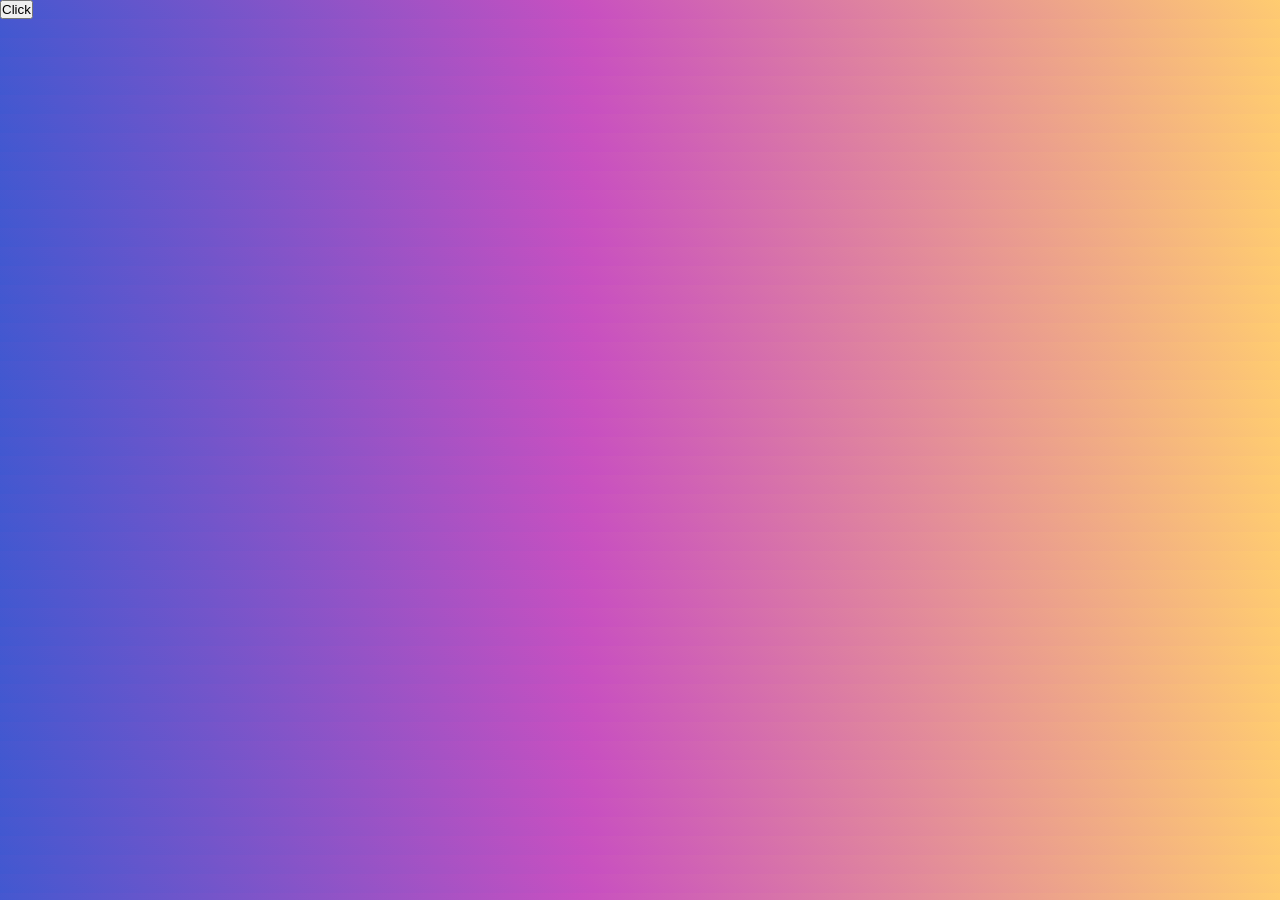
<file: dz6/DZ4_nyrgazy_22-01/index.html>
<!DOCTYPE html>
<html lang="en">
<head>
    <meta charset="UTF-8">
    <title>Title</title>
    <link rel="stylesheet" href="style.css">
</head>
<body>
<button class="get">Click</button>
<div class="wrapper"></div>

</body>
<script src="app.js"></script>
</html>
</file>
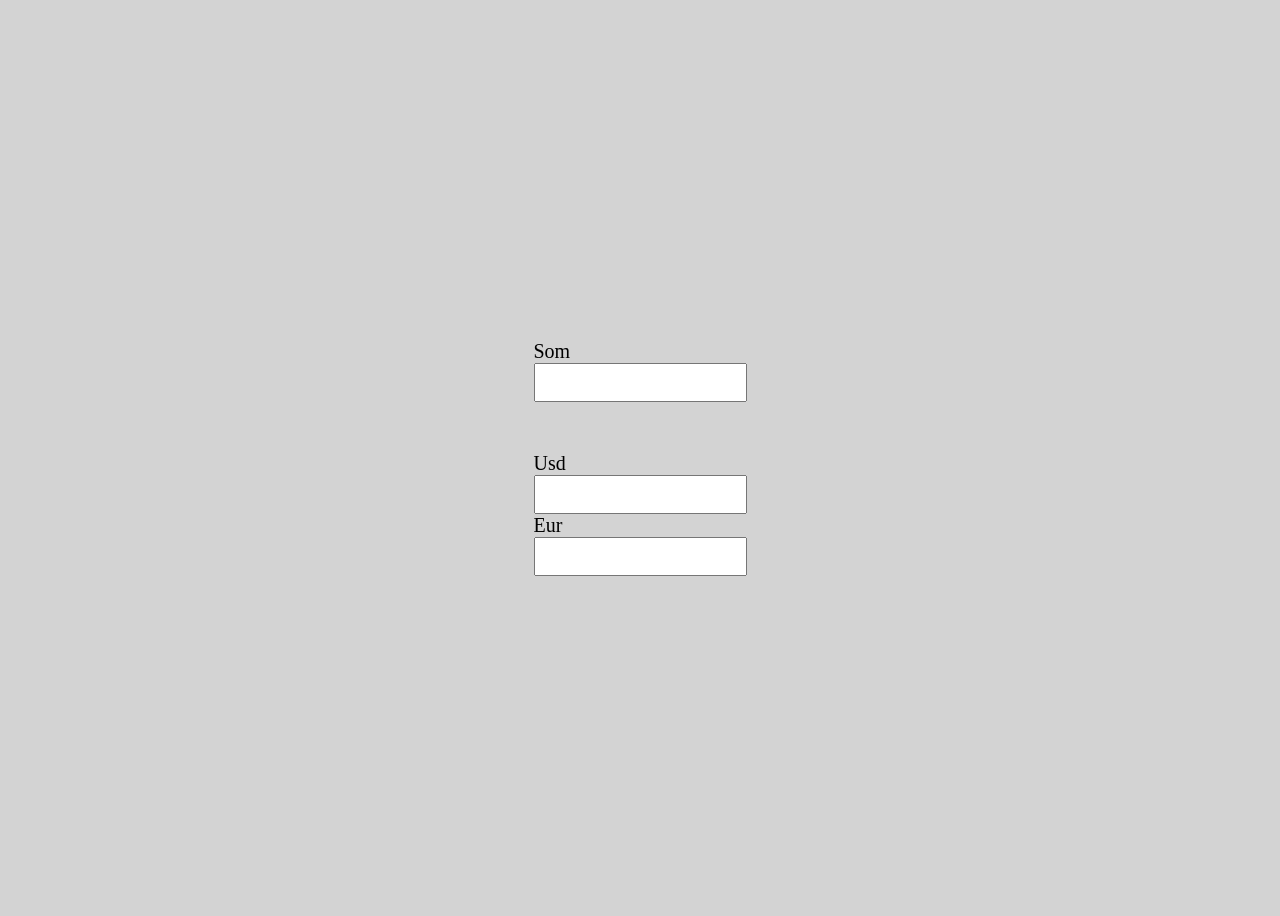
<file: dz6/dz5/DZ5_nyrgazy_22-01/index.html>
<!DOCTYPE html>
<html lang="en">
<head>
    <meta charset="UTF-8">
    <title>Title</title>
    <link rel="stylesheet" href="style.css">
</head>
<body>
<div class="wrapper">
    <div class="som">
        <label for="som">Som</label>
        <input type="number" id="som">
    </div>
    <div class="usd">
        <label for="usd">Usd</label>
        <input type="number" id="usd">
    </div>
    <div class="eur">
        <label for="eur">Eur</label>
        <input type="number" id="eur">
    </div>
</div>
</body>
<script src="app.js"></script>
</html>
</file>
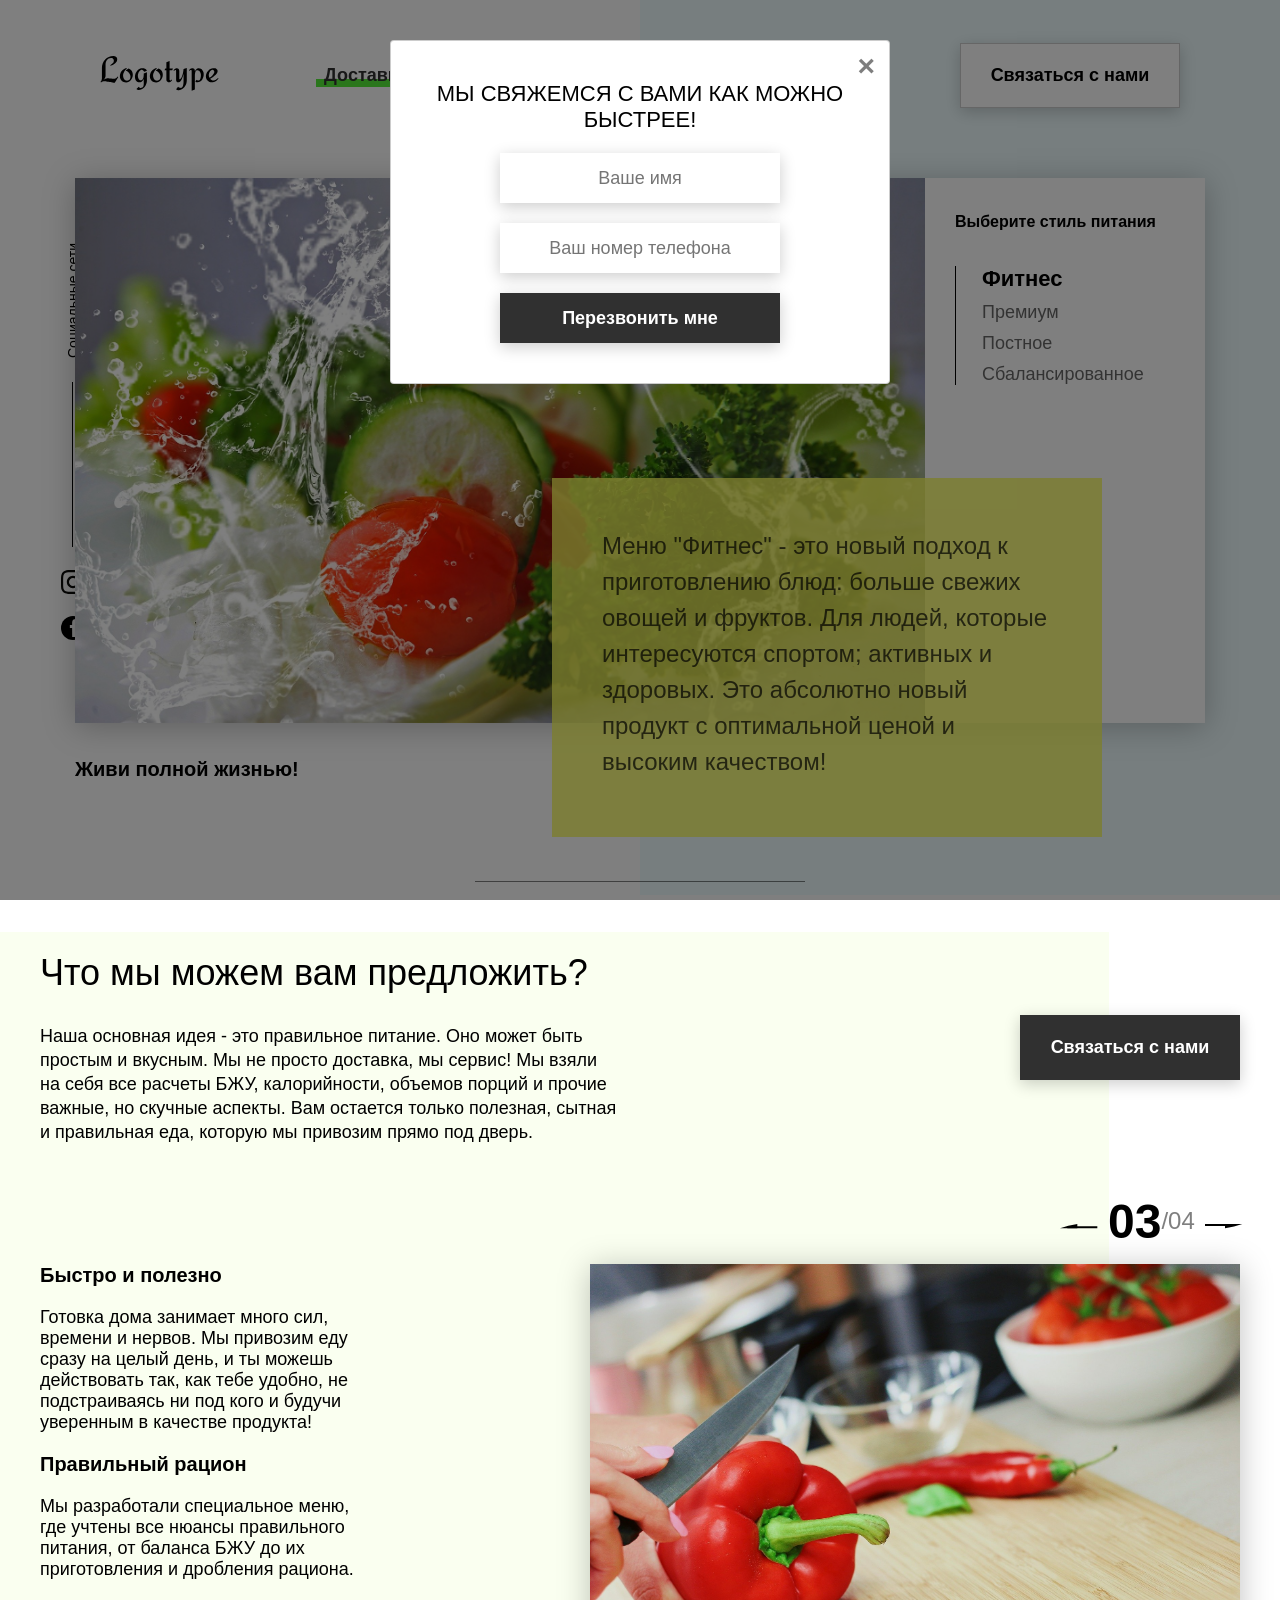
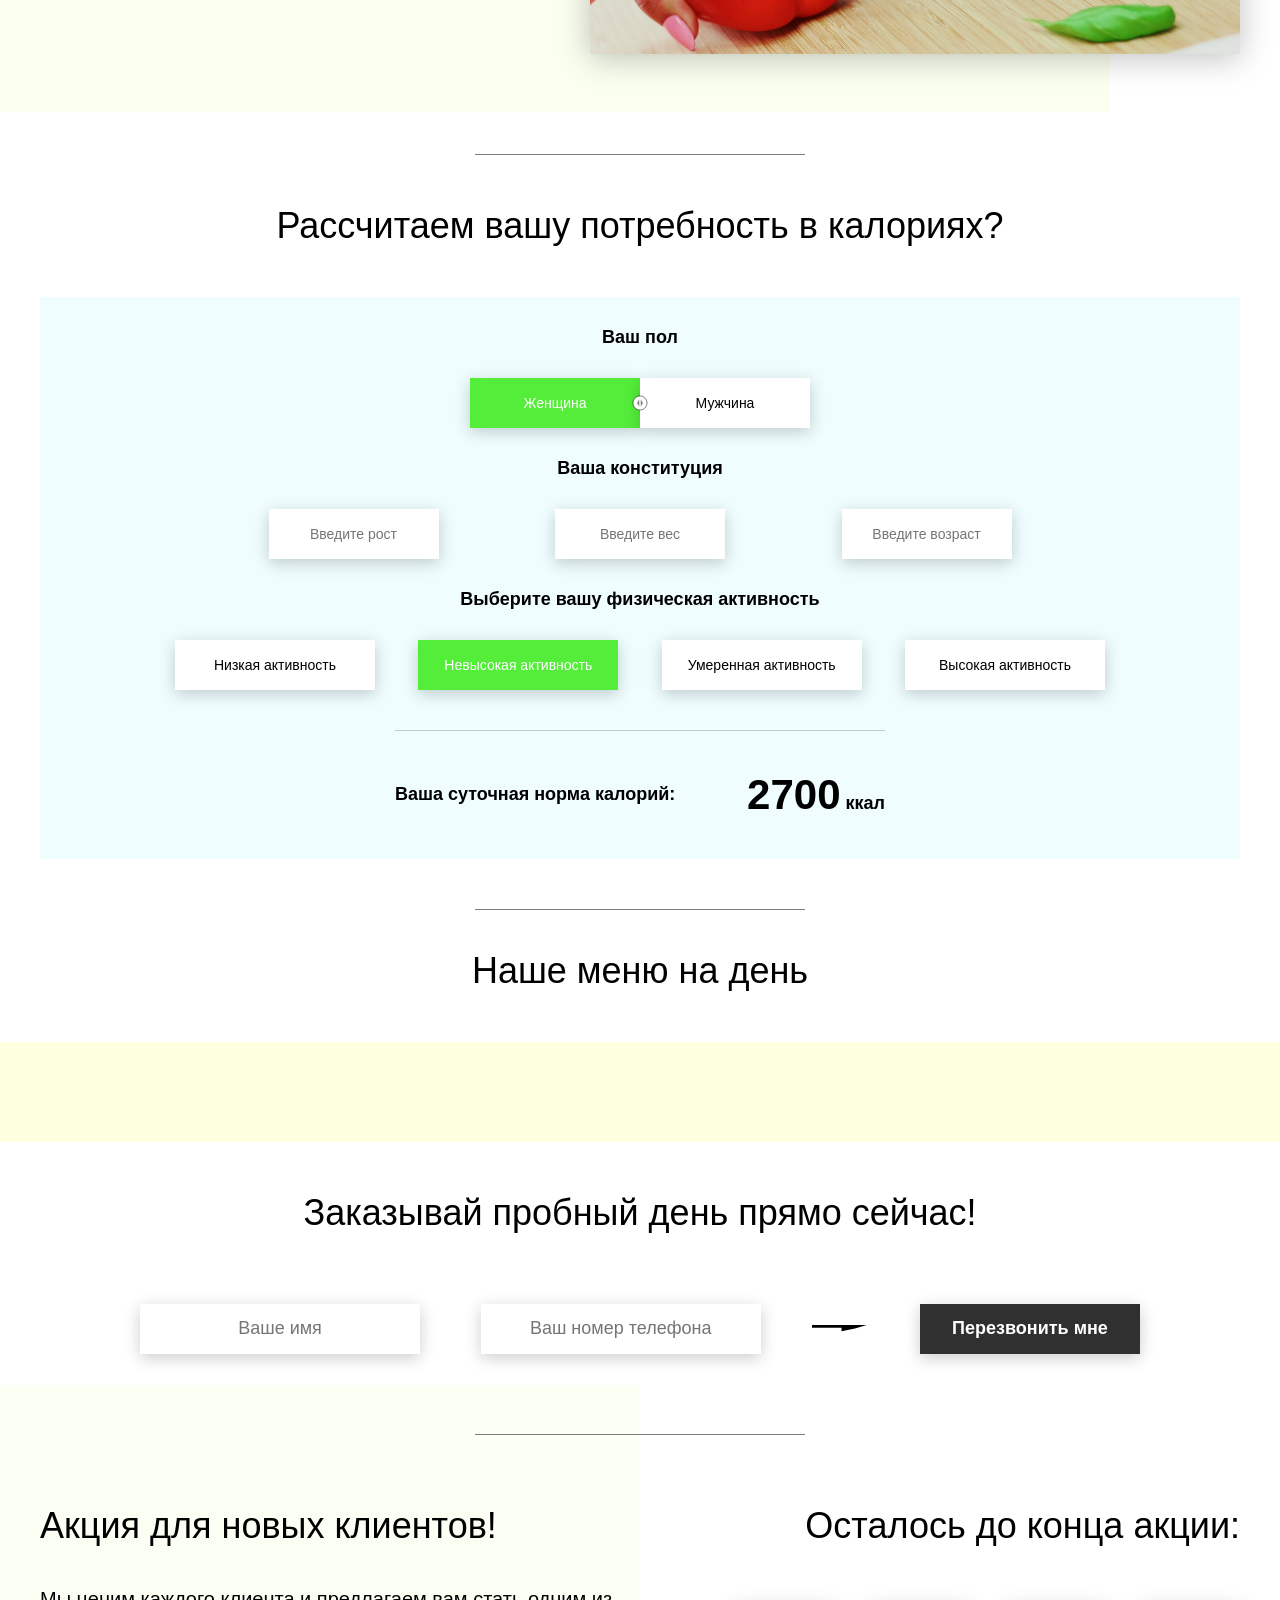
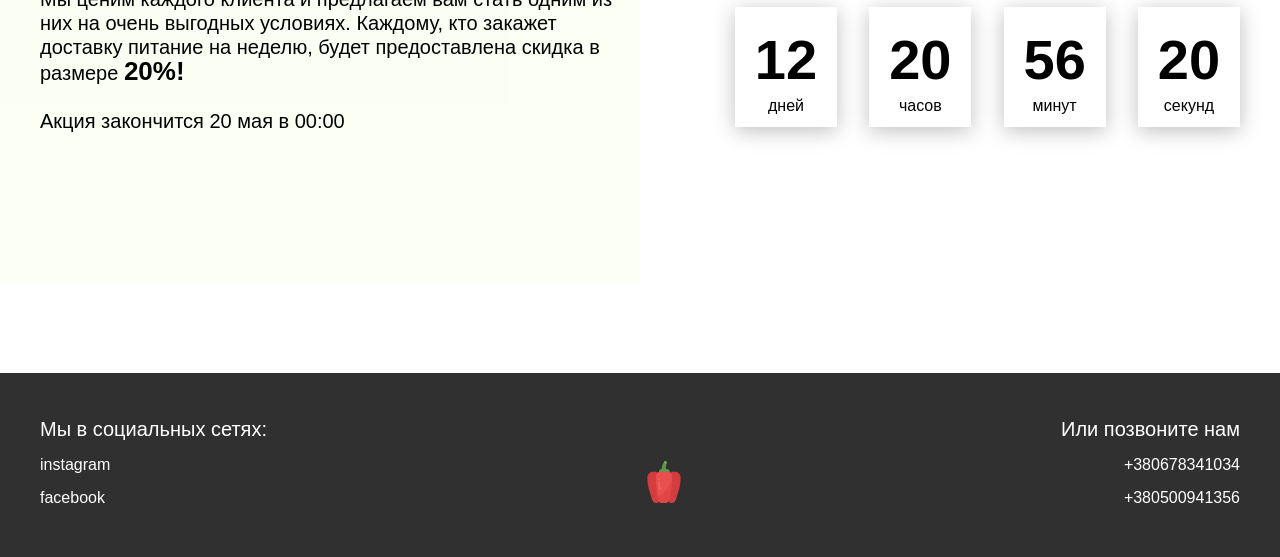
<file: dz6/dz5/modalka/index.html>
<!DOCTYPE html>
<html lang="en">
<head>
	<meta charset="UTF-8">
	<meta name="viewport" content="width=device-width, initial-scale=1.0">
	<title>Food</title>
	<link rel="stylesheet" href="css/style.css">
</head>
<body>
<header class="header">
	<div class="header__left-block">
		<div class="header__logo">
			<img src="icons/logo.svg" alt="Логотип">
		</div>
		<nav class="header__links">
			<a href="#" class="header__link">Доставка питания</a>
			<a href="#" class="header__link">Второй пункт</a>
		</nav>
	</div>
	<div class="header__right-block">
		<button data-modal class="btn btn_white">Связаться с нами</button>
	</div>
</header>
<div class="sidepanel">
	<div class="sidepanel__text"><span>Социальные сети</span></div>
	<div class="sidepanel__divider"></div>
	<a href="#" class="sidepanel__icon">
		<img src="icons/instagram.svg" alt="instagram">
	</a>
	<a href="#" class="sidepanel__icon">
		<img src="icons/facebook.svg" alt="facebook">
	</a>
</div>

<div class="preview">
	<div class="bgc_blue"></div>
	<div class="container">
		<div class="tabcontainer">
			<div class="tabcontent">
				<img src="img/tabs/vegy.jpg" alt="vegy">
				<div class="tabcontent__descr">
					Меню "Фитнес" - это новый подход к приготовлению блюд: больше свежих овощей и фруктов. Для людей,
					которые интересуются спортом; активных и здоровых. Это абсолютно новый продукт с оптимальной ценой и
					высоким качеством!
				</div>
			</div>
			<div class="tabcontent">
				<img src="img/tabs/elite.jpg" alt="elite">
				<div class="tabcontent__descr">
					Меню “Премиум” - мы используем не только красивый дизайн упаковки, но и качественное исполнение
					блюд. Красная рыба, морепродукты, фрукты - ресторанное меню без похода в ресторан!
				</div>
			</div>
			<div class="tabcontent">
				<img src="img/tabs/post.jpg" alt="post">
				<div class="tabcontent__descr">
					Наше специальное “Постное меню” - это тщательный подбор ингредиентов: полное отсутствие продуктов
					животного происхождения. Полная гармония с собой и природой в каждом элементе! Все будет Ом!
				</div>
			</div>
			<div class="tabcontent">
				<img src="img/tabs/hamburger.jpg" alt="vegy">
				<div class="tabcontent__descr">
					Меню "Сбалансированное" - это соответствие вашего рациона всем научным рекомендациям. Мы тщательно
					просчитываем вашу потребность в к/б/ж/у и создаем лучшие блюда для вас.
				</div>
			</div>
			<div class="tabheader">
				<h3>Выберите стиль питания</h3>
				<div class="tabheader__items">
					<div class="tabheader__item tabheader__item_active">Фитнес</div>
					<div class="tabheader__item">Премиум</div>
					<div class="tabheader__item">Постное</div>
					<div class="tabheader__item">Сбалансированное</div>
				</div>
			</div>
		</div>
		<div class="preview__life">Живи полной жизнью!</div>
	</div>
</div>

<div class="divider"></div>

<div class="offer">
	<div class="bgc_y"></div>
	<div class="container">
		<div class="offer__text">
			<h2 class="title">Что мы можем вам предложить?</h2>
			<div class="offer__descr">
				Наша основная идея - это правильное питание. Оно может быть простым и вкусным. Мы не просто доставка, мы
				сервис! Мы взяли на себя все расчеты БЖУ, калорийности, объемов порций и прочие важные, но скучные
				аспекты. Вам остается только полезная, сытная и правильная еда, которую мы привозим прямо под дверь.
			</div>
		</div>
		<div class="offer__action">
			<button data-modal class="btn btn_dark">Связаться с нами</button>
		</div>
	</div>
	<div class="container">
		<div class="offer__advantages">
			<h2>Быстро и полезно</h2>
			<div class="offer__advantages-text">
				Готовка дома занимает много сил, времени и нервов. Мы привозим еду сразу на целый день, и ты можешь
				действовать так, как тебе удобно, не подстраиваясь ни под кого и будучи уверенным в качестве продукта!
			</div>
			<h2>Правильный рацион</h2>
			<div class="offer__advantages-text">
				Мы разработали специальное меню, где учтены все нюансы правильного питания, от баланса БЖУ до их
				приготовления и дробления рациона.
			</div>
		</div>
		<div class="offer__slider">
			<div class="offer__slider-counter">
				<div class="offer__slider-prev">
					<img src="icons/left.svg" alt="prev">
				</div>
				<span id="current">03</span>
				/
				<span id="total">04</span>
				<div class="offer__slider-next">
					<img src="icons/right.svg" alt="next">
				</div>
			</div>
			<div class="offer__slider-wrapper">
				<div class="offer__slide">
					<img src="img/slider/pepper.jpg" alt="pepper">
				</div>
				<!-- <div class="offer__slide">
					<img src="img/slider/food-12.jpg" alt="food">
				</div>
				<div class="offer__slide">
					<img src="img/slider/olive-oil.jpg" alt="oil">
				</div>
				<div class="offer__slide">
					<img src="img/slider/paprika.jpg" alt="paprika">
				</div> -->
			</div>
		</div>
	</div>
</div>

<div class="divider"></div>

<div class="calculating">
	<div class="container">
		<h2 class="title">Рассчитаем вашу потребность в калориях?
		</h2>
		<div class="calculating__field">
			<div class="calculating__subtitle">
				Ваш пол
			</div>
			<div class="calculating__choose" id="gender">
				<div class="calculating__choose-item calculating__choose-item_active">Женщина</div>
				<div class="calculating__choose-item">Мужчина</div>
			</div>

			<div class="calculating__subtitle">
				Ваша конституция
			</div>
			<div class="calculating__choose calculating__choose_medium">
				<input type="text" id="height" placeholder="Введите рост" class="calculating__choose-item">
				<input type="text" id="weight" placeholder="Введите вес" class="calculating__choose-item">
				<input type="text" id="age" placeholder="Введите возраст" class="calculating__choose-item">
			</div>

			<div class="calculating__subtitle">
				Выберите вашу физическая активность
			</div>
			<div class="calculating__choose calculating__choose_big">
				<div id="low" class="calculating__choose-item">Низкая активность</div>
				<div id="small" class="calculating__choose-item calculating__choose-item_active">Невысокая активность
				</div>
				<div id="medium" class="calculating__choose-item">Умеренная активность</div>
				<div id="high" class="calculating__choose-item">Высокая активность</div>
			</div>

			<div class="calculating__divider"></div>

			<div class="calculating__total">
				<div class="calculating__subtitle">
					Ваша суточная норма калорий:
				</div>
				<div class="calculating__result">
					<span>2700</span> ккал
				</div>
			</div>
		</div>
	</div>
</div>

<div class="divider"></div>

<div class="menu">
	<h2 class="title">Наше меню на день</h2>

	<div class="menu__field">
		<div id="cardWrapper" class="container">
			<!-- <div class="menu__item">
				<img src="img/tabs/elite.jpg" alt="elite">
				<h3 class="menu__item-subtitle">Меню “Премиум”</h3>
				<div class="menu__item-descr">В меню “Премиум” мы используем не только красивый дизайн упаковки, но и
					качественное исполнение блюд. Красная рыба, морепродукты, фрукты - ресторанное меню без похода в
					ресторан!
				</div>
				<div class="menu__item-divider"></div>
				<div class="menu__item-price">
					<div class="menu__item-cost">Цена:</div>
					<div class="menu__item-total"><span>550</span> грн/день</div>
				</div>
			</div>
			<div class="menu__item">
				<img src="img/tabs/post.jpg" alt="post">
				<h3 class="menu__item-subtitle">Меню "Постное"</h3>
				<div class="menu__item-descr">Меню “Постное” - это тщательный подбор ингредиентов: полное отсутствие
					продуктов животного происхождения, молоко из миндаля, овса, кокоса или гречки, правильное количество
					белков за счет тофу и импортных вегетарианских стейков.
				</div>
				<div class="menu__item-divider"></div>
				<div class="menu__item-price">
					<div class="menu__item-cost">Цена:</div>
					<div class="menu__item-total"><span>430</span> грн/день</div>
				</div>
			</div> -->
		</div>
	</div>
</div>

<div class="order">
	<div class="container">
		<div class="title">Заказывай пробный день прямо сейчас!</div>
		<form action="#" class="order__form">
			<input required placeholder="Ваше имя" name="name" type="text" class="order__input">
			<input required placeholder="Ваш номер телефона" name="phone" type="phone" class="order__input">
			<img src="icons/right.svg" alt="right">
			<button class="btn btn_dark btn_min">Перезвонить мне</button>
		</form>
	</div>
</div>

<div class="divider"></div>

<div class="promotion">
	<div class="bgc_y"></div>
	<div class="container">
		<div class="promotion__text">
			<div class="title">Акция для новых клиентов!</div>
			<div class="promotion__descr">
				Мы ценим каждого клиента и предлагаем вам стать одним из них на очень выгодных условиях.
				Каждому, кто закажет доставку питание на неделю, будет предоставлена скидка в размере <span>20%!</span>
				<br><br>
				Акция закончится 20 мая в 00:00
			</div>
		</div>
		<div class="promotion__timer">
			<div class="title">Осталось до конца акции:</div>
			<div class="timer">
				<div class="timer__block">
					<span id="days">12</span>
					дней
				</div>
				<div class="timer__block">
					<span id="hours">20</span>
					часов
				</div>
				<div class="timer__block">
					<span id="minutes">56</span>
					минут
				</div>
				<div class="timer__block">
					<span id="seconds">20</span>
					секунд
				</div>
			</div>
		</div>
	</div>
</div>

<footer class="footer">
	<div class="container">
		<div class="social">
			<div class="subtitle">Мы в социальных сетях:</div>
			<a href="#" class="link">instagram</a>
			<a href="#" class="link">facebook</a>
		</div>
		<div class="pepper">
			<img src="icons/veg.svg" alt="pepper">
		</div>
		<div class="call">
			<div class="subtitle">Или позвоните нам</div>
			<a href="#" class="link">+380678341034</a>
			<a href="#" class="link">+380500941356</a>
		</div>
	</div>
</footer>

<div class="modal">
	<div class="modal__dialog">
		<div class="modal__content">
			<form action="#">
				<div class="modal__close">&times;</div>
				<div class="modal__title">Мы свяжемся с вами как можно быстрее!</div>
				<input required placeholder="Ваше имя" name="name" type="text" class="modal__input">
				<input required placeholder="Ваш номер телефона" name="phone" type="phone" class="modal__input">
				<button class="btn btn_dark btn_min">Перезвонить мне</button>
			</form>
		</div>
	</div>
</div>
<script src="js/app.js"></script>
</body>
</html>
</file>
<file: dz6/DZ4_nyrgazy_22-01/style.css>
* {
    padding: 0;
    margin: 0;
    box-sizing: border-box;
}

body {
    background: linear-gradient(43deg, #4158D0 0%, #C850C0 46%, #FFCC70 100%);
}

.wrapper {
    /*flex-wrap: wrap ;*/
    /*display: flex;*/
    /*justify-content: space-between;*/
    display: grid;
    grid-template-columns: 1fr 1fr 1fr 1fr;
}
.card {
    background-color: #5e7383;
    border: 3px solid grey;
}
.card_img {
    width: 95px;
    height: 110px;
    background-color: #a23939;
}
</file>
<file: dz6/dz5/DZ5_nyrgazy_22-01/style.css>
body{
    display: flex;
    align-items: center;
    justify-content: center;
    height: 100vh;
    background-color: lightgrey;
}

.wrapper > div {
    display: flex;
    flex-direction: column;
}

.usd{
    margin-top: 50px;
}

input {
    padding: 10px 20px;
}

label{
    font-size: 20px;
}
</file>
<file: dz6/dz5/modalka/css/style.css>
* {
    box-sizing: border-box;
    margin: 0;
    padding: 0;
    font-family: Roboto, sans-serif;
}

a {
    text-decoration: none;
}

.btn {
    width: 220px;
    height: 65px;
    display: flex;
    justify-content: center;
    align-items: center;
    background-color: #fff;
    font-size: 18px;
    font-weight: 700;
    border: 1px solid rgba(0, 0, 0, 0.2);
    box-shadow: 0 4px 15px rgba(0, 0, 0, 0.2);
    cursor: pointer;
    transition: 0.3s all;
    outline: 0;
}

.btn_white {
    background-color: #fff;
}

.btn_dark {
    background-color: #303030;
    color: #fff;
    border: none;
}

.btn_min {
    height: 50px;
}

.btn:hover {
    box-shadow: 0 4px 30px rgba(0, 0, 0, 0.3);
}

.container {
    max-width: 1200px;
    margin: 0 auto;
}

.divider {
    width: 330px;
    height: 1px;
    margin: 0 auto;
    background-color: rgba(0, 0, 0, 0.5);
}

.title {
    font-size: 36px;
    font-weight: 400;
}

.header {
    display: flex;
    justify-content: space-between;
    align-items: center;
    height: 150px;
    padding: 0 100px;
}

.header__left-block {
    display: flex;
    justify-content: space-between;
    min-width: 550px;
}

.header__logo {
    max-width: 170px;
}

.header__logo img {
    width: 100%;
}

.header__links {
    display: flex;
    align-items: center;
}

.header__link {
    position: relative;
    margin-right: 45px;
    font-weight: 700;
    font-size: 18px;
    color: #303030;
}

.header__link:after {
    content: "";
    position: absolute;
    display: block;
    width: 110%;
    left: -5%;
    bottom: -1px;
    z-index: -1;
    height: 8px;
    background: #54ed39;
}

.header__link:last-child {
    margin-right: 0;
}

.sidepanel {
    position: fixed;
    left: 60px;
    top: 240px;
    height: 400px;
    width: 25px;
    display: flex;
    flex-direction: column;
    justify-content: space-between;
    align-items: center;
}

.sidepanel__text {
    width: 120px;
    height: 120px;
    font-size: 14px;
}

.sidepanel__text span {
    display: flex;
    transform: rotate(-90deg) translateX(-50px);
}

.sidepanel__divider {
    width: 1px;
    height: 165px;
    background-color: #000;
}

.sidepanel__icon {
    width: 24px;
    height: 24px;
}

.sidepanel__icon img {
    width: 100%;
}

.preview {
    padding: 28px 0 100px 0;
    position: relative;
}

.preview__life {
    font-weight: 700;
    font-size: 20px;
    margin-left: 35px;
    margin-top: 35px;
}

.bgc_blue {
    position: absolute;
    right: 0;
    top: -155px;
    width: 50vw;
    height: 900px;
    background: rgba(146, 242, 255, 0.15);
    z-index: -1;
}

.tabcontainer {
    display: flex;
    width: 1130px;
    margin: 0 auto;
    box-shadow: 0 4px 30px rgba(0, 0, 0, 0.25);
}

.tabcontent {
    width: 850px;
    position: relative;
}

.tabcontent img {
    width: 100%;
    height: 100%;
    object-fit: cover;
}

.tabcontent__descr {
    position: absolute;
    top: 300px;
    right: -177px;
    width: 550px;
    height: 359px;
    background: rgba(251, 254, 93, 0.8);
    padding: 50px;
    font-size: 24px;
    font-weight: 300;
    line-height: 36px;
    color: rgba(0, 0, 0, 0.7);
}

.tabheader {
    width: 280px;
    padding: 35px 30px;
    background-color: #fff;
}

.tabheader h3 {
    font-weight: 700;
    font-size: 16px;
}

.tabheader__items {
    margin-top: 35px;
    padding-left: 26px;
    border-left: 1px solid #000;
}

.tabheader__item {
    font-weight: 700;
    font-size: 18px;
    font-weight: 300;
    margin-top: 10px;
    color: rgba(0, 0, 0, 0.6);
    cursor: pointer;
    transition: 0.3s all;
}

.tabheader__item_active {
    color: #000;
    font-size: 22px;
    font-weight: 700;
}

.offer {
    padding: 70px 0 100px 0;
    position: relative;
}

.offer .container {
    display: flex;
    justify-content: space-between;
}

.offer .bgc_y {
    position: absolute;
    width: 1109px;
    height: 780px;
    background: rgba(243, 255, 222, 0.45);
    z-index: -1;
    top: 50px;
}

.offer__text {
    width: 580px;
}

.offer__descr {
    font-size: 18px;
    margin-top: 30px;
    font-weight: 300;
    line-height: 24px;
}

.offer__action {
    display: flex;
    align-items: center;
    justify-content: flex-end;
}

.offer__advantages {
    width: 330px;
    margin-top: 50px;
}

.offer__advantages h2 {
    font-weight: 700;
    font-size: 20px;
    margin-top: 20px;
}

.offer__advantages h2:first-child {
    margin-top: 70px;
}

.offer__advantages-text {
    margin-top: 20px;
    font-size: 18px;
    font-weight: 300;
    line-height: 21px;
}

.offer__slider {
    width: 650px;
    margin-top: 50px;
    display: flex;
    flex-direction: column;
    align-items: flex-end;
}

.offer__slider-counter {
    display: flex;
    width: 180px;
    align-items: center;
    font-size: 24px;
    color: rgba(0, 0, 0, 0.5);
}

.offer__slider-wrapper {
    width: 100%;
    margin-top: 15px;
    box-shadow: 0 4px 30px rgba(0, 0, 0, 0.25);
}

.offer__slider-prev {
    margin-right: 10px;
    cursor: pointer;
}

.offer__slider-next {
    margin-left: 10px;
    cursor: pointer;
}

.offer__slider #current {
    font-size: 48px;
    font-weight: 700;
    color: #000;
}

.offer__slide {
    width: 100%;
    height: 390px;
}

.offer__slide img {
    width: 100%;
    height: 100%;
    object-fit: cover;
}

.calculating {
    padding: 50px 0;
}

.calculating .title {
    text-align: center;
}

.calculating__field {
    width: 100%;
    margin-top: 50px;
    background: rgba(146, 242, 255, 0.15);
    padding: 30px 0 40px 0;
}

.calculating__subtitle {
    text-align: center;
    font-size: 18px;
    font-weight: 700;
    margin-top: 30px;
}

.calculating__subtitle:first-child {
    margin-top: 0;
}

.calculating #gender:after {
    content: "";
    position: absolute;
    top: 50%;
    transform: translateY(-50%);
    display: block;
    width: 16px;
    height: 16px;
    background: url(../icons/switch.svg) center center/cover no-repeat;
}

.calculating__choose {
    position: relative;
    display: flex;
    margin-top: 30px;
    justify-content: center;
}

.calculating__choose-item {
    display: flex;
    align-items: center;
    justify-content: center;
    width: 170px;
    height: 50px;
    padding: 0 10px;
    background: #fff;
    box-shadow: 0 4px 15px rgba(0, 0, 0, 0.2);
    border: none;
    text-align: center;
    font-size: 14px;
    cursor: pointer;
    outline: 0;
    transition: 0.3s all;
}

.calculating__choose-item_active {
    color: #fff;
    background-color: #54ed39;
}

.calculating__choose_medium {
    width: 743px;
    justify-content: space-between;
    margin: 30px auto 0 auto;
}

.calculating__choose_big {
    width: 930px;
    justify-content: space-between;
    margin: 30px auto 0 auto;
}

.calculating__choose_big .calculating__choose-item {
    width: 200px;
}

.calculating__divider {
    width: 490px;
    height: 1px;
    margin: 40px auto;
    background-color: rgba(0, 0, 0, 0.2);
}

.calculating__total {
    width: 490px;
    margin: 0 auto;
    display: flex;
    justify-content: space-between;
    align-items: center;
}

.calculating__result {
    font-size: 18px;
    font-weight: 700;
}

.calculating__result span {
    font-size: 42px;
}

.menu {
    padding: 40px 0 50px 0;
}

.menu .container {
    display: flex;
    justify-content: space-between;
    align-items: flex-start;
}

.menu .title {
    text-align: center;
}

.menu__field {
    margin-top: 50px;
    padding: 50px 0;
    width: 100%;
    background: rgba(249, 254, 126, 0.25);
}

.menu__item {
    width: 320px;
    min-height: 450px;
    background: #fff;
    box-shadow: 0 4px 25px rgba(0, 0, 0, 0.25);
    font-size: 16px;
    font-weight: 300;
}

.menu__item img {
    width: 100%;
    height: 200px;
    object-fit: cover;
}

.menu__item-subtitle {
    font-weight: 700;
    font-size: 18px;
    padding: 0 20px;
    margin-top: 20px;
}

.menu__item-descr {
    margin-top: 20px;
    padding: 0 20px;
}

.menu__item-divider {
    width: 100%;
    height: 1px;
    background-color: rgba(0, 0, 0, 0.25);
    margin-top: 40px;
}

.menu__item-price {
    display: flex;
    justify-content: space-between;
    align-items: center;
    padding: 10px 20px;
}

.menu__item-price span {
    font-size: 24px;
    font-weight: 700;
}

.order {
    padding-bottom: 80px;
}

.order .title {
    text-align: center;
}

.order__form {
    margin-top: 70px;
    padding: 0 100px;
    display: flex;
    justify-content: space-between;
    align-items: center;
}

.order__form img {
    transform: scale(1.5);
}

.order__input {
    width: 280px;
    height: 50px;
    background: #fff;
    box-shadow: 0 4px 15px rgba(0, 0, 0, 0.2);
    border: none;
    font-size: 18px;
    text-align: center;
    padding: 0 20px;
    outline: 0;
}

.promotion {
    padding: 70px 0 240px 0;
    position: relative;
}

.promotion .container {
    display: flex;
}

.promotion .bgc_y {
    position: absolute;
    width: 50%;
    height: 499px;
    background: rgba(243, 255, 222, 0.35);
    z-index: -1;
    top: -50px;
    left: 0;
}

.promotion__text {
    width: 50%;
}

.promotion__descr {
    margin-top: 40px;
    font-size: 20px;
    line-height: 24px;
    font-weight: 300;
}

.promotion__descr span {
    font-weight: 700;
    font-size: 26px;
}

.promotion__timer {
    width: 50%;
}

.promotion__timer .title {
    text-align: right;
}

.promotion__timer .timer {
    margin-top: 60px;
    padding-left: 95px;
    display: flex;
    justify-content: space-between;
    align-items: center;
}

.promotion__timer .timer__block {
    width: 102px;
    height: 120px;
    background: #fff;
    box-shadow: 0 4px 20px rgba(0, 0, 0, 0.25);
    font-size: 16px;
    font-weight: 300;
    text-align: center;
}

.promotion__timer .timer__block span {
    display: block;
    margin-top: 20px;
    margin-bottom: 5px;
    font-size: 56px;
    font-weight: 700;
}

.footer {
    min-height: 180px;
    background-color: #303030;
    padding: 45px 0 50px 0;
    color: #fff;
}

.footer .container {
    height: 100%;
    display: flex;
    justify-content: space-between;
    align-items: flex-end;
}

.footer .subtitle {
    font-size: 20px;
}

.footer .link {
    display: block;
    margin-top: 15px;
    font-size: 16px;
    color: #fff;
}

.footer .call {
    text-align: right;
}

.modal {
    position: fixed;
    top: 0;
    left: 0;
    z-index: 1050;
    display: none;
    width: 100%;
    height: 100%;
    overflow: hidden;
    background-color: rgba(0, 0, 0, 0.5);
}

.modal__dialog {
    max-width: 500px;
    margin: 40px auto;
}

.modal__content {
    position: relative;
    width: 100%;
    padding: 40px;
    background-color: #fff;
    border: 1px solid rgba(0, 0, 0, 0.2);
    border-radius: 4px;
    max-height: 80vh;
    overflow-y: auto;
}

.modal__close {
    position: absolute;
    top: 8px;
    right: 14px;
    font-size: 30px;
    color: #000;
    opacity: 0.5;
    font-weight: 700;
    border: none;
    background-color: transparent;
    cursor: pointer;
}

.modal__title {
    text-align: center;
    font-size: 22px;
    text-transform: uppercase;
}

.modal__input {
    display: block;
    margin: 20px auto 20px auto;
    width: 280px;
    height: 50px;
    background: #fff;
    box-shadow: 0 4px 15px rgba(0, 0, 0, 0.2);
    border: none;
    font-size: 18px;
    text-align: center;
    padding: 0 20px;
    outline: 0;
}

.modal .btn {
    display: block;
    width: 280px;
    margin: 0 auto;
}
.hide {
    display: none;
}
.show {
    display: block;
}
.fade {
    animation: fade 1.7s linear;
}

@keyframes fade {
    0% {
        opacity: .1;
    }
    100% {
        opacity: 1;
    }
}
</file>
